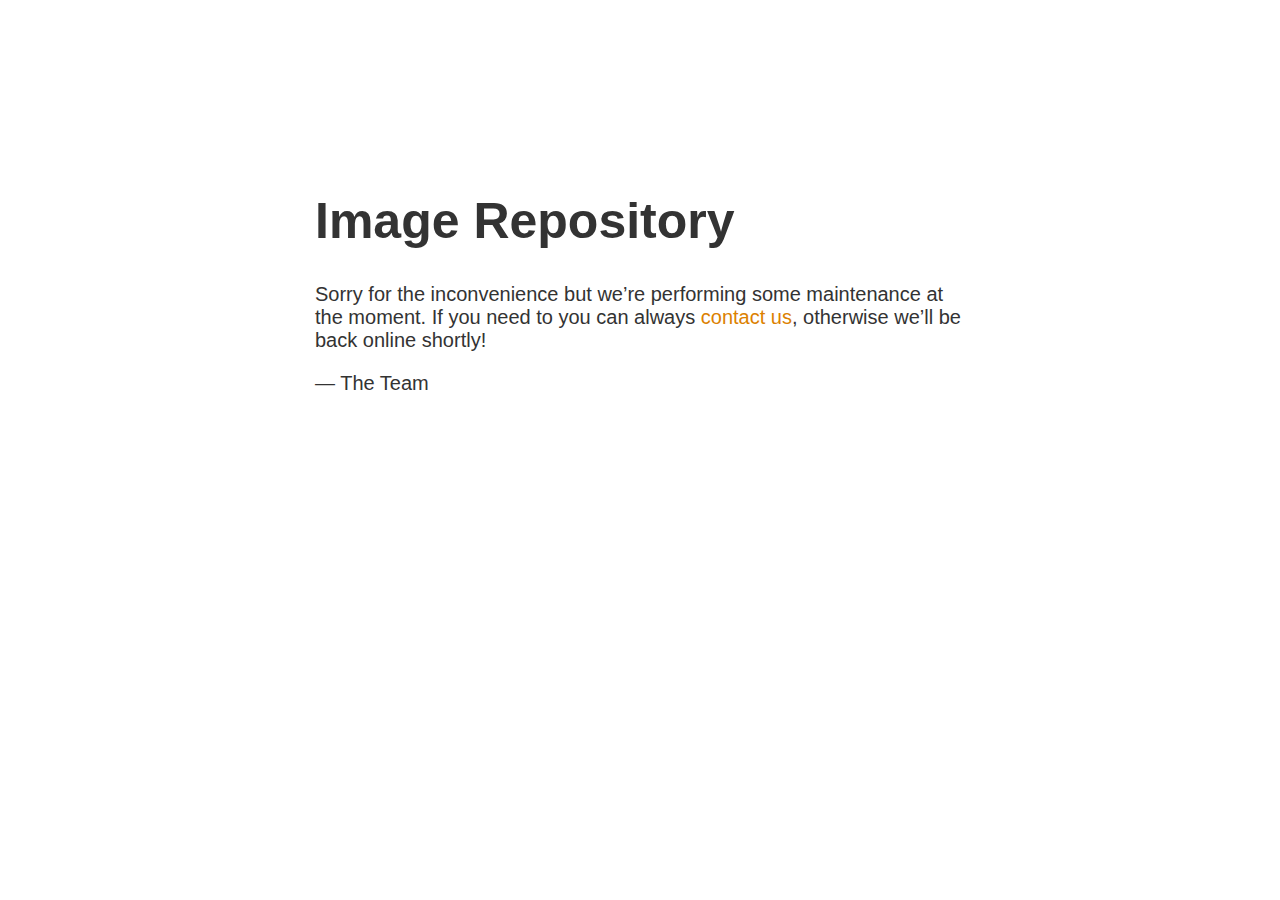
<file: veenaworld_site/img.veenaworld.com/index.html>
<!doctype html>

<!-- Mirrored from img.veenaworld.com/ by HTTrack Website Copier/3.x [XR&CO'2014], Thu, 07 Nov 2024 14:14:03 GMT -->
<head>
<title>Image Repository | veenaworld.com</title>
<link rel="shortcut icon" href="https://img.veenaworld.com/favicon.ico">
<link rel="icon" type="image/x-icon" href="https://img.veenaworld.com/favicon.ico">
<style>
    body { text-align: center; padding: 150px; }
    h1 { font-size: 50px; }
    body { font: 20px Helvetica, sans-serif; color: #333; }
    article { display: block; text-align: left; width: 650px; margin: 0 auto; }
    a { color: #dc8100; text-decoration: none; }
    a:hover { color: #333; text-decoration: none; }
</style>

<script>(window.BOOMR_mq=window.BOOMR_mq||[]).push(["addVar",{"rua.upush":"false","rua.cpush":"false","rua.upre":"false","rua.cpre":"false","rua.uprl":"false","rua.cprl":"false","rua.cprf":"false","rua.trans":"","rua.cook":"false","rua.ims":"false","rua.ufprl":"false","rua.cfprl":"false","rua.isuxp":"false","rua.texp":"norulematch","rua.ceh":"false","rua.ueh":"false","rua.ieh.st":"0"}]);</script>
                              <script>!function(e){var n="https://s.go-mpulse.net/boomerang/";if("True"=="True")e.BOOMR_config=e.BOOMR_config||{},e.BOOMR_config.PageParams=e.BOOMR_config.PageParams||{},e.BOOMR_config.PageParams.pci=!0,n="https://s2.go-mpulse.net/boomerang/";if(window.BOOMR_API_key="3M639-VGPQ8-9QWP9-QJGWN-5RQSN",function(){function e(){if(!r){var e=document.createElement("script");e.id="boomr-scr-as",e.src=window.BOOMR.url,e.async=!0,o.appendChild(e),r=!0}}function t(e){r=!0;var n,t,a,i,d=document,O=window;if(window.BOOMR.snippetMethod=e?"if":"i",t=function(e,n){var t=d.createElement("script");t.id=n||"boomr-if-as",t.src=window.BOOMR.url,BOOMR_lstart=(new Date).getTime(),e=e||d.body,e.appendChild(t)},!window.addEventListener&&window.attachEvent&&navigator.userAgent.match(/MSIE [67]\./))return window.BOOMR.snippetMethod="s",void t(o,"boomr-async");a=document.createElement("IFRAME"),a.src="about:blank",a.title="",a.role="presentation",a.loading="eager",i=(a.frameElement||a).style,i.width=0,i.height=0,i.border=0,i.display="none",o.appendChild(a);try{O=a.contentWindow,d=O.document.open()}catch(_){n=document.domain,a.src="javascript:var d=document.open();d.domain='"+n+"';void 0;",O=a.contentWindow,d=O.document.open()}if(n)d._boomrl=function(){this.domain=n,t()},d.write("<bo"+"dy onload='document._boomrl();'>");else if(O._boomrl=function(){t()},O.addEventListener)O.addEventListener("load",O._boomrl,!1);else if(O.attachEvent)O.attachEvent("onload",O._boomrl);d.close()}function a(e){window.BOOMR_onload=e&&e.timeStamp||(new Date).getTime()}if(!window.BOOMR||!window.BOOMR.version&&!window.BOOMR.snippetExecuted){window.BOOMR=window.BOOMR||{},window.BOOMR.snippetStart=(new Date).getTime(),window.BOOMR.snippetExecuted=!0,window.BOOMR.snippetVersion=14,window.BOOMR.url=n+"3M639-VGPQ8-9QWP9-QJGWN-5RQSN";var i=document.currentScript||document.getElementsByTagName("script")[0],o=i.parentNode,r=!1,d=document.createElement("link");if(d.relList&&"function"==typeof d.relList.supports&&d.relList.supports("preload")&&"as"in d)window.BOOMR.snippetMethod="p",d.href=window.BOOMR.url,d.rel="preload",d.as="script",d.addEventListener("load",e),d.addEventListener("error",function(){t(!0)}),setTimeout(function(){if(!r)t(!0)},3e3),BOOMR_lstart=(new Date).getTime(),o.appendChild(d);else t(!1);if(window.addEventListener)window.addEventListener("load",a,!1);else if(window.attachEvent)window.attachEvent("onload",a)}}(),"".length>0)if(e&&"performance"in e&&e.performance&&"function"==typeof e.performance.setResourceTimingBufferSize)e.performance.setResourceTimingBufferSize();!function(){if(BOOMR=e.BOOMR||{},BOOMR.plugins=BOOMR.plugins||{},!BOOMR.plugins.AK){var n=""=="true"?1:0,t="cookiepresent",a="wzbnu6yxzpelqzzmy7xa-f-969c0135a-clientnsv4-s.akamaihd.net",i="false"=="true"?2:1,o={"ak.v":"39","ak.cp":"718081","ak.ai":parseInt("465475",10),"ak.ol":"0","ak.cr":103,"ak.ipv":4,"ak.proto":"http/1.1","ak.rid":"e6499ed","ak.r":40773,"ak.a2":n,"ak.m":"a","ak.n":"essl","ak.bpcip":"182.66.218.0","ak.cport":60585,"ak.gh":"104.90.5.47","ak.quicv":"","ak.tlsv":"tls1.2","ak.0rtt":"","ak.0rtt.ed":"","ak.csrc":"-","ak.acc":"reno","ak.t":"1730988014","ak.ak":"hOBiQwZUYzCg5VSAfCLimQ==muUBQqb4XpCVqMpyjkrPLtLyVmpNDiVk35W+HX2tchKFwFFImI+ohSSM1vt8lO98SgitJrvBlVB6mhtAx/Ln8AqeZi0mpiBI6ROCoT1v1SpvQWwjR09Brv1pq3dogjNByFSM54tS8BOu3d1kO7YttnM67HKOt93msc4Mvlg9fYqeFbiN3Dk/tMnQRavc33DhxuMZPLyd0tNSDEQlHtCnOvID5mTIYJLcqUei8HGxn9W54sNxFm3Q5dT2ixsuPXQt25R78TX+UPT3xtTdYa79QKZr2naN5Dl3/5IT5dihEbFi9JC9HAvBps9XdQ8gVUMZ+d+3LCpy+DpCWL9i9ICm7y83rbov99JTF47Ly0Tw5vDcHij1vNpSgqRIcNi4lpaVvBkUJeXW6+KN2cusyzWv5q68DHaawDP2N3VLyhUtnZ8=","ak.pv":"22","ak.dpoabenc":"","ak.tf":i};if(""!==t)o["ak.ruds"]=t;var r={i:!1,av:function(n){var t="http.initiator";if(n&&(!n[t]||"spa_hard"===n[t]))o["ak.feo"]=void 0!==e.aFeoApplied?1:0,BOOMR.addVar(o)},rv:function(){var e=["ak.bpcip","ak.cport","ak.cr","ak.csrc","ak.gh","ak.ipv","https://img.veenaworld.com/ak.m","ak.n","ak.ol","ak.proto","ak.quicv","ak.tlsv","ak.0rtt","ak.0rtt.ed","ak.r","ak.acc","https://img.veenaworld.com/ak.t","ak.tf"];BOOMR.removeVar(e)}};BOOMR.plugins.AK={akVars:o,akDNSPreFetchDomain:a,init:function(){if(!r.i){var e=BOOMR.subscribe;e("before_beacon",r.av,null,null),e("onbeacon",r.rv,null,null),r.i=!0}return this},is_complete:function(){return!0}}}}()}(window);</script></head>

<body>
<article>
    <h1>Image Repository</h1>
    <div>
        <p>Sorry for the inconvenience but we&rsquo;re performing some maintenance at the moment. If you need to you can always <a href="mailto:travel@veenaworld.com">contact us</a>, otherwise we&rsquo;ll be back online shortly!</p>
        <p>&mdash; The Team</p>
    </div>
</article>
</body>
</file>
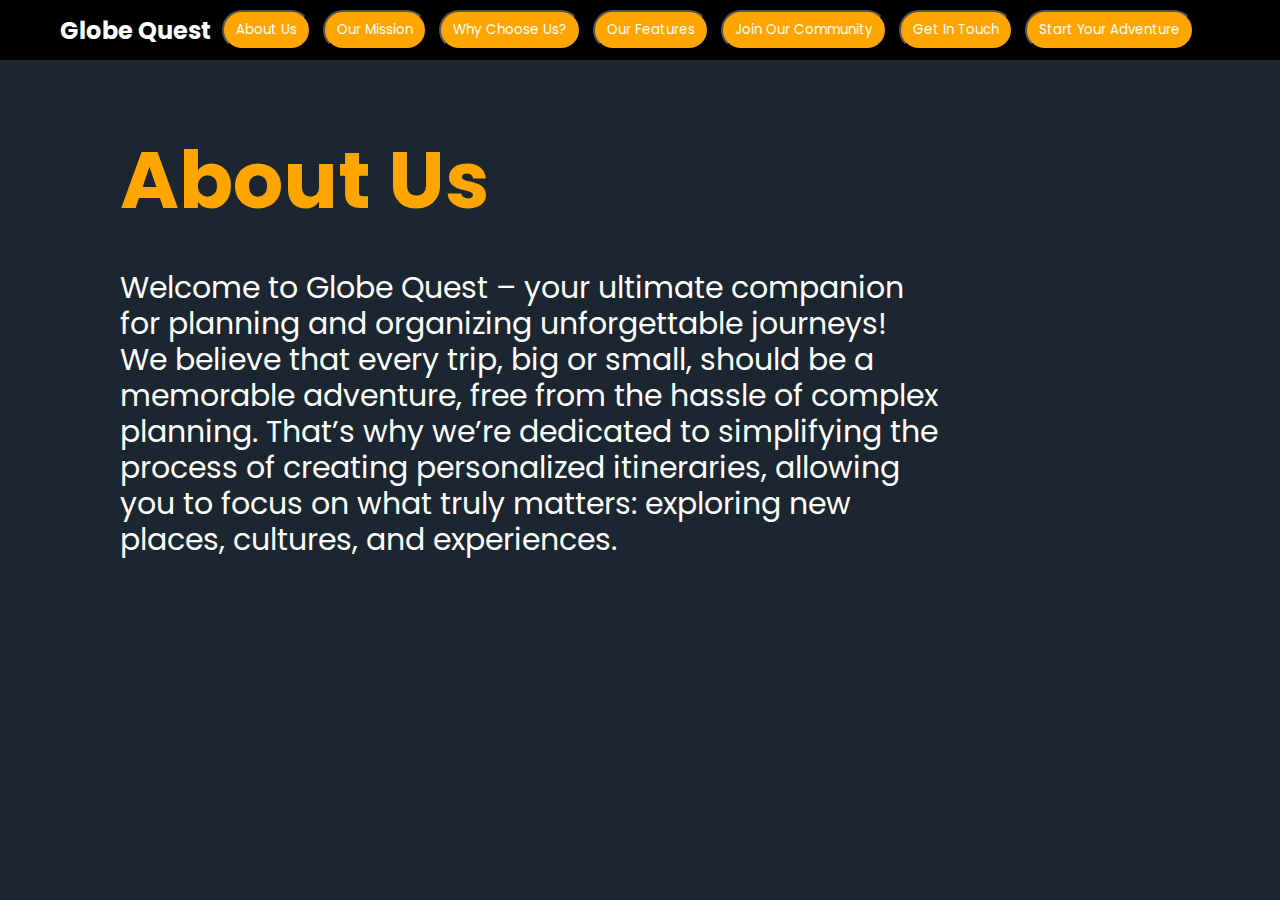
<file: frontend/About.html>
<!DOCTYPE html>
<html lang="en">
<head>
    <meta charset="UTF-8">
    <meta name="viewport" content="width=device-width, initial-scale=1.0">
    <title>About Globe Quest</title>
    <link rel="stylesheet" href="AboutDesign.css">
</head>
<body>


    <header class="navbar">
        <h1><a href="http://127.0.0.1:5500/frontend/LandingPageV2.html" target="_self">Globe Quest</a></h1>
        <div class="buttons">
            <ul>
                <li><button type="button" onclick="aboutFunction()">About Us</button></li>
                <li><button type="button" onclick="missionFunction()">Our Mission</button></li>
                <li><button type="button" onclick="chooseFunction()">Why Choose Us?</button></li>
                <li><button type="button" onclick="featuresFunction()">Our Features</button></li>
                <li><button type="button" onclick="joinFunction()">Join Our Community</button></li>
                <li><button type="button" onclick="touchFunction()">Get In Touch</button></li>
                <li><button type="button" onclick="startFunction()">Start Your Adventure</button></li>
            </ul>
        </div>
    </header>

    <div class="container">
        <div id="about" class="content">
            <h2>About Us</h2>
            <p>
                Welcome to Globe Quest – your ultimate companion for planning and organizing
                unforgettable journeys! We believe that every trip, big or small, should be a memorable adventure,
                free from the hassle of complex planning. That’s why we’re dedicated to simplifying the process of creating
                personalized itineraries, allowing you to focus on what truly matters: exploring new places, cultures,
                and experiences.
            </p>
        </div>
        <div id="mission" class="content">
            <h2>Our Mission</h2>
            <p>
                At Globe Quest, our mission is to empower travelers by offering a seamless platform that transforms
                the way you plan and manage your trips. Whether you’re a seasoned traveler or setting out for your first
                adventure, our goal is to make itinerary planning easy, accessible, and enjoyable. We strive to provide the
                tools, insights, and inspiration needed to craft itineraries tailored to your unique preferences and style.
            </p>
        </div>
        <div id="choose" class="content">
            <h2>Why Choose Us?</h2>
            <p>
                We know that travel is personal. That’s why our platform is designed to cater to your individual needs,
                offering features like customizable schedules, recommendations for local attractions, interactive maps,
                and day-by-day planning. Our easy-to-use interface ensures you can organize your trip from start to finish,
                with real-time updates and the ability to share your plans with family and friends.
            </p>
        </div>
        <div id="features" class="content">
            <h2>Our Features</h2>
            <ul>
                <li>Personalized Itineraries: Custom-fit your schedule to match your interests and travel style.</li>
                <li>Destination Insights: Discover local favorites, must-see landmarks, and hidden gems curated just for you.</li>
                <li>Collaboration Tools: Plan trips with friends and family by sharing ideas and itineraries seamlessly.</li>
            </ul>
        </div>
        <div id="join" class="content">
            <h2>Join Our Community</h2>
            <p>
                We’re more than just a planning tool – we’re a community of passionate travelers, sharing stories, advice,
                and experiences. Follow our blog, connect on social media, and share your own adventures with fellow travelers.
                Together, we can inspire others to explore the world in new and exciting ways.
            </p>
        </div>
        <div id="touch" class="content">
            <h2>Get In Touch</h2>
            <p>
                Whether you’re looking for itinerary tips, have a question about our platform, or simply want to share your
                latest travel experiences, we’re here to help. Reach out to us anytime, and let’s make your next trip unforgettable.
            </p>
        </div>
        <div id="start" class="content">
            <h2>Start Your Adventure</h2>
            <p>
                Join Globe Quest today, and let’s turn your travel dreams into reality. With us, planning your
                perfect itinerary is just a few clicks away!
            </p>
        </div>
    </div>

    <script src="AboutScript.js" defer></script>
</body>
</html>
</file>
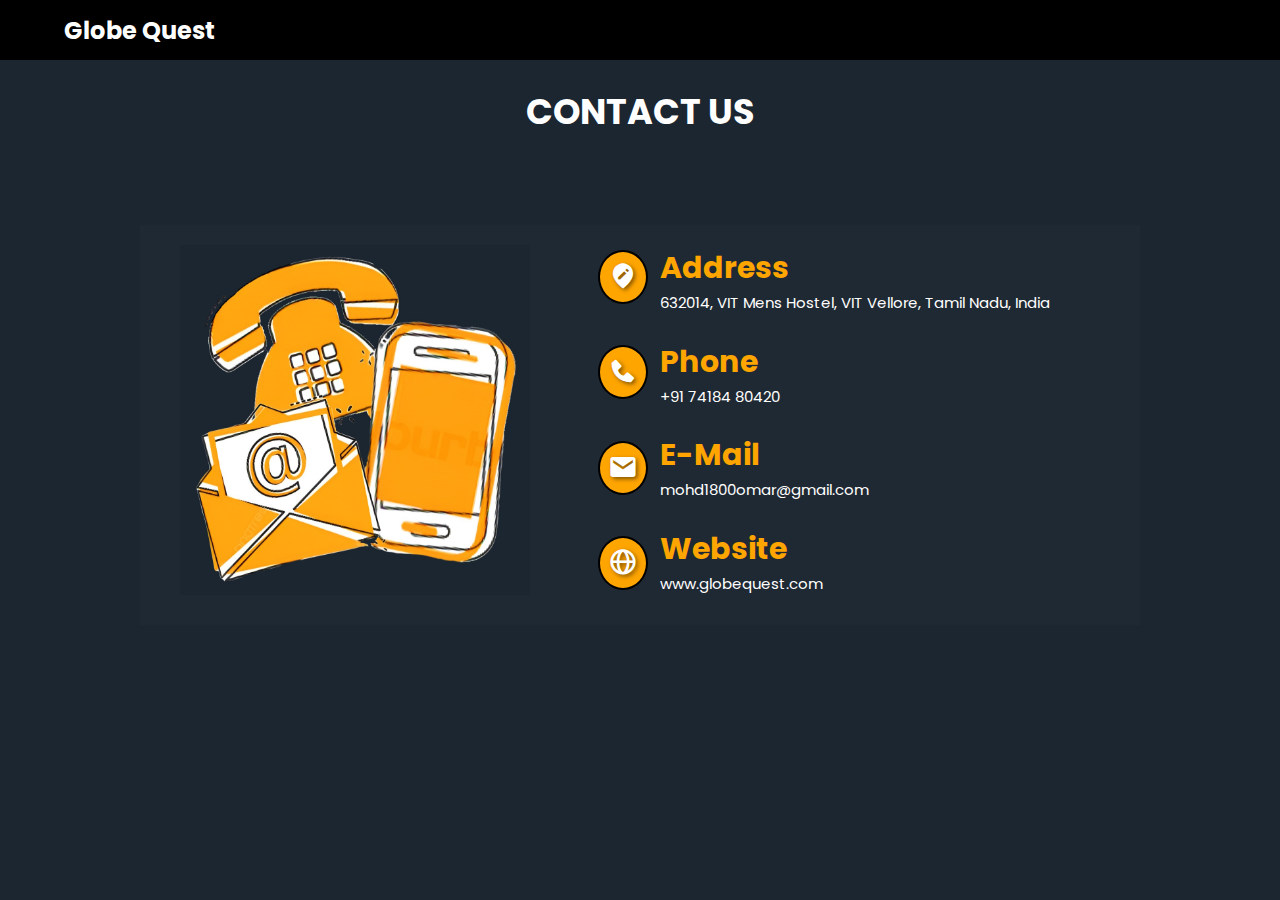
<file: frontend/Contact.html>
<!DOCTYPE html>
<html lang="en">
<head>
    <meta charset="UTF-8">
    <title>Contact Us</title>
    <meta name="viewport" content="width=device-width, initial-scale=1.0">
    <link rel="stylesheet" href="ContactDesign.css">
    <link href='https://unpkg.com/boxicons@2.1.4/css/boxicons.min.css' rel='stylesheet'>
</head>
<body>

    <header>
        <a href="http://127.0.0.1:5500/frontend/LandingPageV2.html" target="_self">Globe Quest</a>
    </header>
    <h1>Contact Us</h1>

    <div class="container">
        <div class="image">
            <img src="ContactImageV3.jpg">
        </div>
        <div class="holder">
            <p class="icon"><i class='bx bxs-edit-location' ></i></p>
            <p class="icon"><i class='bx bxs-phone'></i></p>
            <p class="icon"><i class='bx bxs-envelope' ></i></p>
            <p class="icon"><i class='bx bx-globe'></i></p>
        </div>
        <div class="details">
            <div class="item">
                <h2>Address</h2>
                <p class="info">632014, VIT Mens Hostel, VIT Vellore, Tamil Nadu, India</p>
            </div>
            <div class="item">
                <h2>Phone</h2>
                <p class="info">+91 74184 80420</p>
            </div>
            <div class="item">
                <h2>E-Mail</h2>
                <p class="info">mohd1800omar@gmail.com</p>
            </div>
            <div class="item">
                <h2>Website</h2>
                <p class="info">www.globequest.com</p>
            </div>
        </div>
    </div>

</body>
</html>
</file>
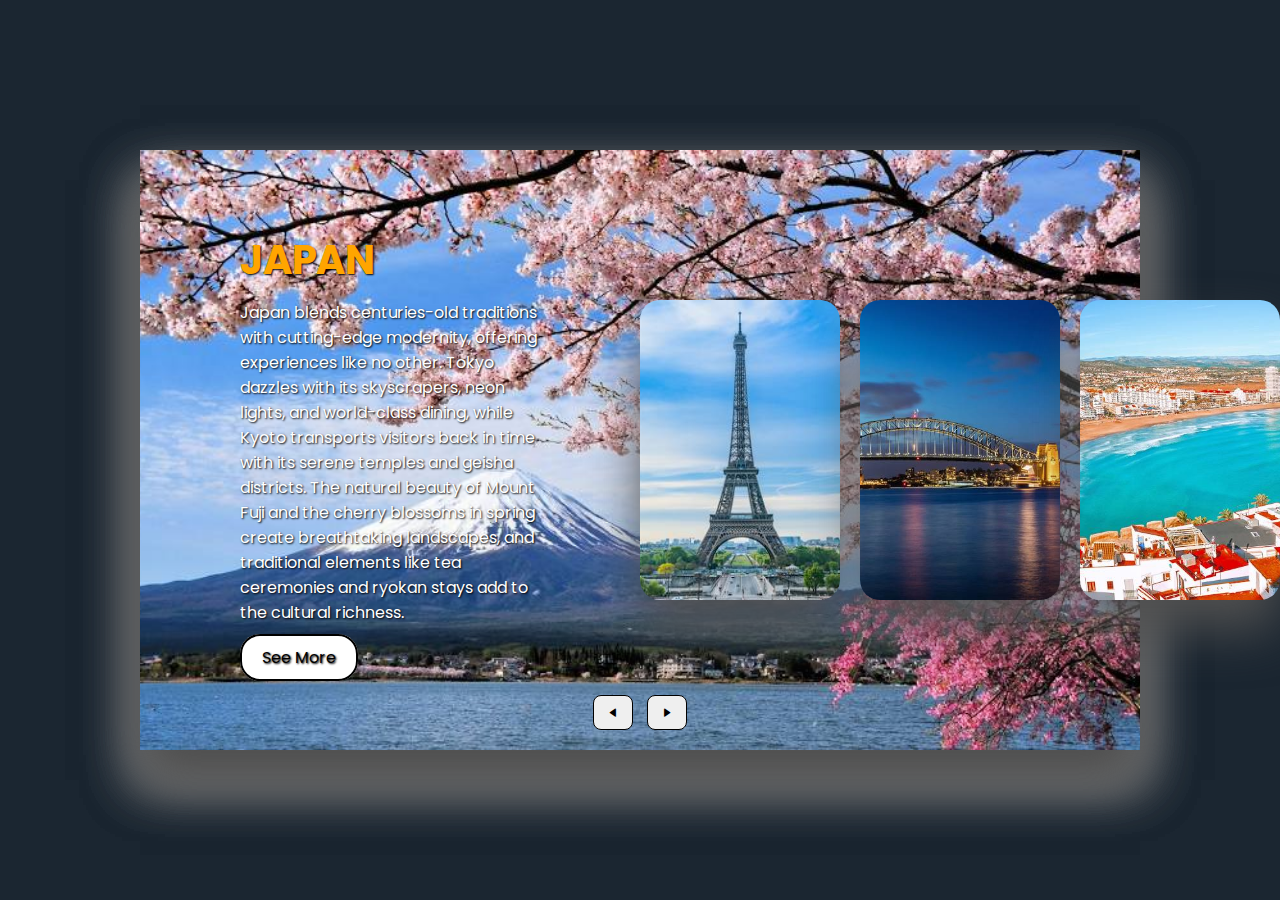
<file: frontend/Countries.html>
<!DOCTYPE html>
<html lang="en-US">
<head>
    <meta charset="UTF-8">
    <meta http-equiv="X-UA-Compatible" content="IE-edge">
    <meta name="viewport" content="width=device-width, initial-scale=1.0">
    <title>Packages</title>
    <link rel="stylesheet" href="PackagesDesign.css">
    <link href='https://unpkg.com/boxicons@2.1.4/css/boxicons.min.css' rel='stylesheet'>
</head>
<body>

<div class="container">
    <div class="slide">

        <div class="item italy">
            <div class="content">
                <div class="name">Italy</div>
                <div class="des">
                    Italy is a dream destination for history and art lovers. From the ancient ruins of Rome and the romantic canals of Venice to the Renaissance treasures of Florence and the scenic Amalfi Coast, the country is full of iconic landmarks. Tuscany's rolling hills and vineyards provide a perfect backdrop for wine-tasting tours, while the vibrant street life and cuisine—from pasta and pizza to rich gelato—make every city a delight to explore.
                </div>
                <p class="see"><a href="http://127.0.0.1:5500/frontend/PackagesList.html" target="_self">See More</a></p>
            </div>
        </div>

        <div class="item japan">
            <div class="content">
                <div class="name">Japan</div>
                <div class="des">
                    Japan blends centuries-old traditions with cutting-edge modernity, offering experiences like no other. Tokyo dazzles with its skyscrapers, neon lights, and world-class dining, while Kyoto transports visitors back in time with its serene temples and geisha districts. The natural beauty of Mount Fuji and the cherry blossoms in spring create breathtaking landscapes, and traditional elements like tea ceremonies and ryokan stays add to the cultural richness.
                </div>
                <p class="see"><a href="http://127.0.0.1:5500/frontend/PackagesList.html" target="_self">See More</a></p>
            </div>
        </div>

        <div class="item france">
            <div class="content">
                <div class="name">France</div>
                <div class="des">
                    France is synonymous with elegance and charm, from the art and architecture of Paris to the lavender fields of Provence. Paris, the City of Light, boasts world-famous landmarks like the Eiffel Tower, Louvre Museum, and Notre-Dame Cathedral. Beyond the capital, the French Riviera offers sun-drenched beaches, while the Loire Valley and its stunning châteaux showcase the country's rich heritage. France's culinary scene, with its wine regions and Michelin-starred restaurants, is also a major draw.
                </div>
                <p class="see"><a href="http://127.0.0.1:5500/frontend/PackagesList.html" target="_self">See More</a></p>
            </div>
        </div>

        <div class="item australia">
            <div class="content">
                <div class="name">Australia</div>
                <div class="des">
                    Australia is a land of adventure, where vibrant cities like Sydney and Melbourne contrast with the rugged beauty of the Outback. The Great Barrier Reef, a UNESCO World Heritage Site, attracts divers from around the globe, while Uluru (Ayers Rock) offers a deep connection to the continent’s Aboriginal culture. From the rainforests of Queensland to the surf beaches of the Gold Coast, Australia is perfect for travelers seeking both nature and urban experiences.
                </div>
                <p class="see"><a href="http://127.0.0.1:5500/frontend/PackagesList.html" target="_self">See More</a></p>
            </div>
        </div>

        <div class="item spain">
            <div class="content">
                <div class="name">Spain</div>
                <div class="des">
                    Spain captivates with its rich history, lively festivals, and varied landscapes. Barcelona’s stunning architecture, including Gaudí’s masterpieces like the Sagrada Familia, draws millions, while Madrid offers world-class museums and vibrant nightlife. In the south, Andalusian cities like Seville and Granada showcase Moorish influences, and the beaches of the Costa del Sol are ideal for sun-seekers. Spain’s tapas culture and flamenco dancing provide a taste of the country’s unique spirit.
                </div>
                <p class="see"><a href="http://127.0.0.1:5500/frontend/PackagesList.html" target="_self">See More</a></p>
            </div>
        </div>

        <div class="item thailand">
            <div class="content">
                <div class="name">Thailand</div>
                <div class="des">
                    Known as the Land of Smiles, Thailand is a favorite destination for its friendly locals and exotic landscapes. Bangkok’s bustling markets and ornate temples provide a vibrant introduction to the country, while the islands of Phuket, Koh Samui, and Krabi offer stunning beaches and crystal-clear waters. The northern city of Chiang Mai, surrounded by mountains and filled with temples, is a hub for culture and adventure, with activities like elephant sanctuaries and trekking.
                </div>
                <p class="see"><a href="http://127.0.0.1:5500/frontend/PackagesList.html" target="_self">See More</a></p>
            </div>
        </div>

        <div class="item greece">
            <div class="content">
                <div class="name">Greece</div>
                <div class="des">
                    Greece is a country of myth and history, where ancient ruins coexist with postcard-perfect islands. Athens is home to the Acropolis and Parthenon, key reminders of Greece’s classical heritage. The islands of Santorini and Mykonos are famous for their white-washed architecture, blue-domed churches, and sunset views over the Aegean Sea. On Crete, visitors can explore Minoan ruins and beautiful beaches, while Meteora’s monasteries offer a spiritual retreat high above the landscape.
                </div>
                <p class="see"><a href="http://127.0.0.1:5500/frontend/PackagesList.html" target="_self">See More</a></p>
            </div>
        </div>

        <div class="item newzealand">
            <div class="content">
                <div class="name">New Zealand</div>
                <div class="des">
                    For nature lovers and adventure seekers, New Zealand is a paradise. Its dramatic landscapes range from the fjords of Milford Sound to the geothermal wonders of Rotorua. Queenstown, the adventure capital, offers activities like bungee jumping and skydiving, while the rolling green hills of the North Island have become iconic thanks to the filming of the Lord of the Rings series. Maori culture is deeply embedded in the country’s heritage, offering a rich cultural experience.
                </div>
                <p class="see"><a href="http://127.0.0.1:5500/frontend/PackagesList.html" target="_self">See More</a></p>
            </div>
        </div>

        <div class="item US">
            <div class="content">
                <div class="name">United States</div>
                <div class="des">
                    The United States offers a vast array of experiences, from the skyscrapers of New York City to the natural wonders of the Grand Canyon and Yellowstone National Park. Los Angeles is a hotspot for film and entertainment, while Miami’s beaches and Art Deco architecture bring a touch of glamour. With such a diverse landscape, the U.S. is perfect for road trips, whether exploring the Pacific Coast Highway in California or the historic towns along the East Coast.
                </div>
                <p class="see"><a href="http://127.0.0.1:5500/frontend/PackagesList.html" target="_self">See More</a></p>
            </div>
        </div>

        <div class="item brazil">
            <div class="content">
                <div class="name">Brazil</div>
                <div class="des">
                    Brazil is a land of vibrant energy and natural beauty, home to the world-famous Carnival in Rio de Janeiro and the awe-inspiring Amazon Rainforest. Rio’s iconic beaches, such as Copacabana and Ipanema, are set against the backdrop of the Sugarloaf Mountain and Christ the Redeemer. The Iguazu Falls, one of the largest waterfall systems in the world, and the Pantanal, a wildlife-rich wetland, showcase the country’s biodiversity.
                </div>
                <p class="see"><a href="http://127.0.0.1:5500/frontend/PackagesList.html" target="_self">See More</a></p>
            </div>
        </div>

    </div>

    <div class="button">
        <button class="prev"><i class='bx bxs-left-arrow'></i></button>
        <button class="next"><i class='bx bxs-right-arrow' ></i></button>
    </div>
</div>

<script src="Pack.js"></script>

</body>
</html>
</file>
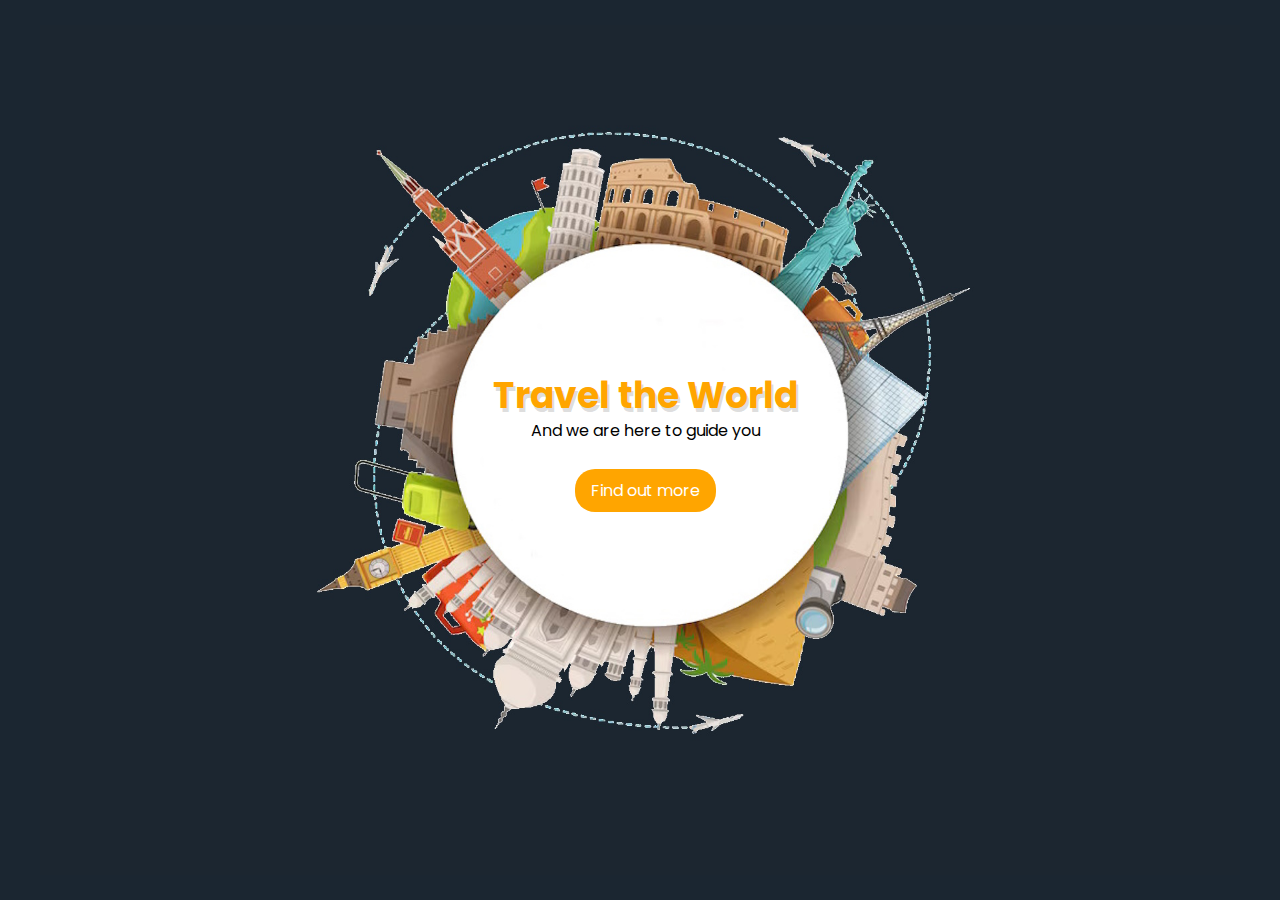
<file: frontend/IntroPage.html>
<!DOCTYPE html>
<html lang="en">
<head>
    <meta charset="UTF-8">
    <title>Globe Quest</title>
    <meta name="viewport" content="width=device-width, initial-scale=1.0">
    <link rel="stylesheet" href="IntroPageDesign.css">
    <link href='https://unpkg.com/boxicons@2.1.4/css/boxicons.min.css' rel='stylesheet'>
</head>
<body>

<div class="container">
    <h1 class="heading">Travel the World</h1>
    <p class="line">And we are here to guide you</p>
    <p class="link"><a href="http://127.0.0.1:5500/frontend/LandingPageV1.html" target="_self">Find out more</a></p>
</div>

</body>
</html>
</file>
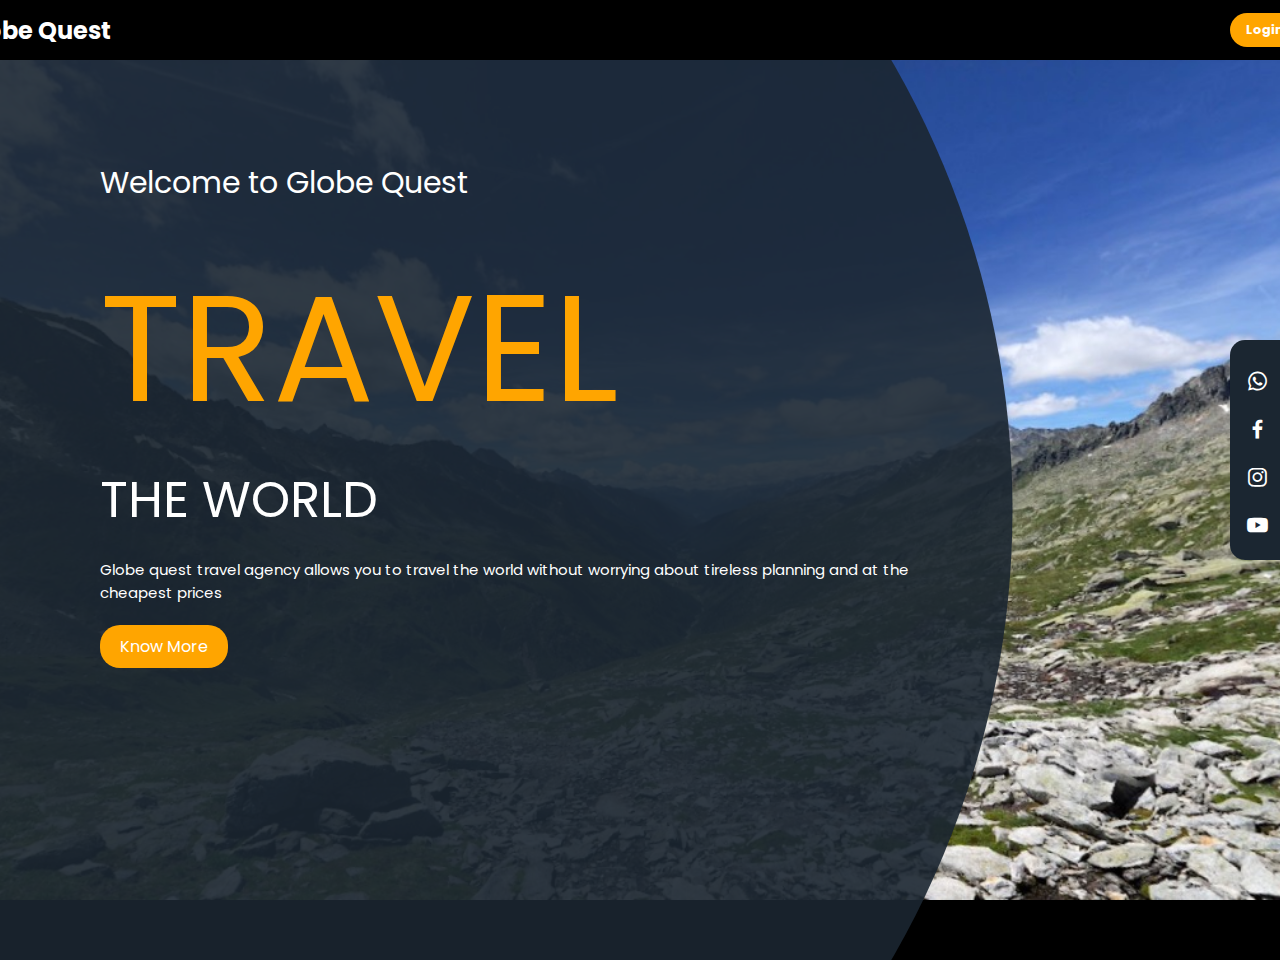
<file: frontend/LandingPageV1.html>
<!DOCTYPE html>
<html lang="en-US">
<head>
    <meta charset="UTF-8">
    <meta name="viewport" content="width=device-width, initial-scale=1.0">
    <meta http-equiv="X-UA-Compatible" content="IE-edge">
    <title>Home Page</title>
    <link rel="stylesheet" href="LandingPageDesign.css">
    <link href='https://unpkg.com/boxicons@2.1.4/css/boxicons.min.css' rel='stylesheet'>
</head>
<body>

<header>
    <div class="navbar">
        <div class="logo">
            <a href="#">Globe Quest</a>
        </div>
        <ul class="links">
            <li><a href="#"> </a></li>
            <li><a href="#"> </a></li>
            <li><a href="#"> </a></li>
            <li><a href="#"> </a></li>
        </ul>
        <a href="http://127.0.0.1:5500/frontend/Login.html" target="_self" class="action_btn">Login</a>
    </div>
</header>

<div class="container">
    <div class="social-media">
        <p><a href="https://wa.me/qr/54JMUWDWMAK6L1 " target="_blank"><i class='bx bxl-whatsapp'></i></a></p>
        <p><a href="https://www.facebook.com/profile.php?id=100007041811801&sk=photos" target="_blank"><i class='bx bxl-facebook' ></i></a></p>
        <p><a href="https://www.instagram.com/0mar.o_o/profilecard/?igsh=dmcydDRndmN1dzM3" target="_blank"><i class='bx bxl-instagram' ></i></a></p>
        <p><a href="https://www.youtube.com/@MohammedOmar-r1s" target="_blank"><i class='bx bxl-youtube'></i></a></p>
    </div>

    <div class="content">
        <p class="welcome">Welcome to Globe Quest</p>
        <p class="travel">Travel</p>
        <p class="world">The World</p>
        <p class="des">Globe quest travel agency allows you to travel the world without worrying about tireless planning and at the cheapest prices</p>
        <p class="know"><a href="#">Know More</a></p>
    </div>
</div>

</body>
</html>
</file>
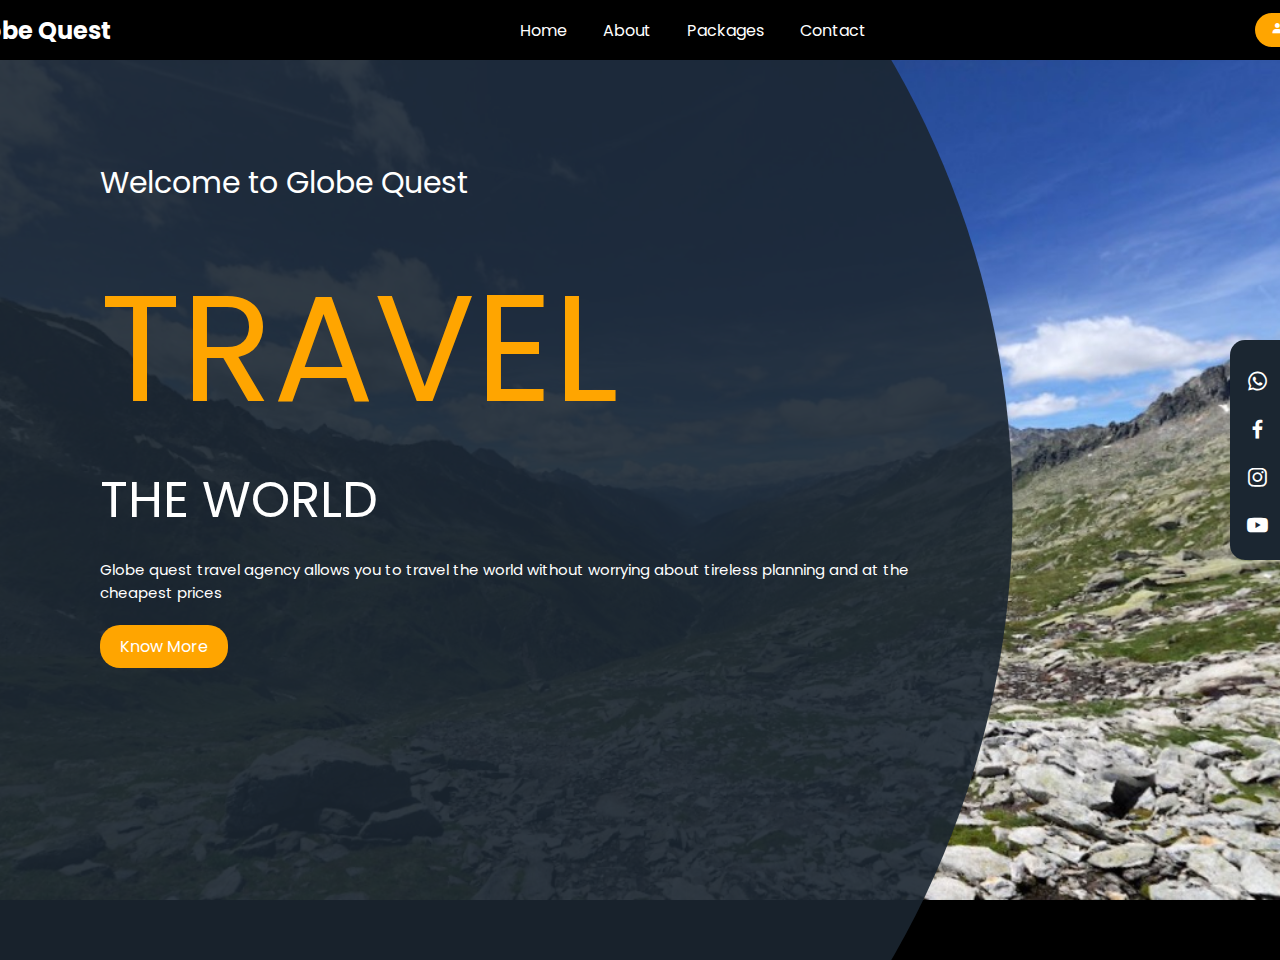
<file: frontend/LandingPageV2.html>
<!DOCTYPE html>
<html lang="en-US">
<head>
  <meta charset="UTF-8">
  <meta name="viewport" content="width=device-width, initial-scale=1.0">
  <meta http-equiv="X-UA-Compatible" content="IE-edge">
  <title>Home Page</title>
  <link rel="stylesheet" href="LandingPageDesign.css">
  <link href='https://unpkg.com/boxicons@2.1.4/css/boxicons.min.css' rel='stylesheet'>
</head>
<body>

<header>
  <div class="navbar">
    <div class="logo">
      <a href="http://127.0.0.1:5500/frontend/LandingPageV2.html" target="_self">Globe Quest</a>
    </div>
    <ul class="links">
      <li><a href="http://127.0.0.1:5500/frontend/LandingPageV2.html" target="_self">Home</a></li>
      <li><a href="http://127.0.0.1:5500/frontend/About.html" target="_self">About</a></li>
      <li><a href="http://127.0.0.1:5500/frontend/PackagesList.html">Packages</a></li>
      <li><a href="http://127.0.0.1:5500/frontend/Contact.html" target="_self">Contact</a></li>
    </ul>
    <a href="#" class="action_btn"><i class='bx bxs-user'></i></a>
  </div>
</header>

<div class="container">
  <div class="social-media">
    <p><a href="https://wa.me/qr/54JMUWDWMAK6L1 " target="_blank"><i class='bx bxl-whatsapp'></i></a></p>
    <p><a href="https://www.facebook.com/profile.php?id=100007041811801&sk=photos" target="_blank"><i class='bx bxl-facebook' ></i></a></p>
    <p><a href="https://www.instagram.com/0mar.o_o/profilecard/?igsh=dmcydDRndmN1dzM3" target="_blank"><i class='bx bxl-instagram' ></i></a></p>
    <p><a href="https://www.youtube.com/@MohammedOmar-r1s" target="_blank"><i class='bx bxl-youtube'></i></a></p>
  </div>

  <div class="content">
    <p class="welcome">Welcome to Globe Quest</p>
    <p class="travel">Travel</p>
    <p class="world">The World</p>
    <p class="des">Globe quest travel agency allows you to travel the world without worrying about tireless planning and at the cheapest prices</p>
    <p class="know"><a href="http://127.0.0.1:5500/frontend/Countries.html" target="_self">Know More</a></p>
  </div>
</div>

</body>
</html>
</file>
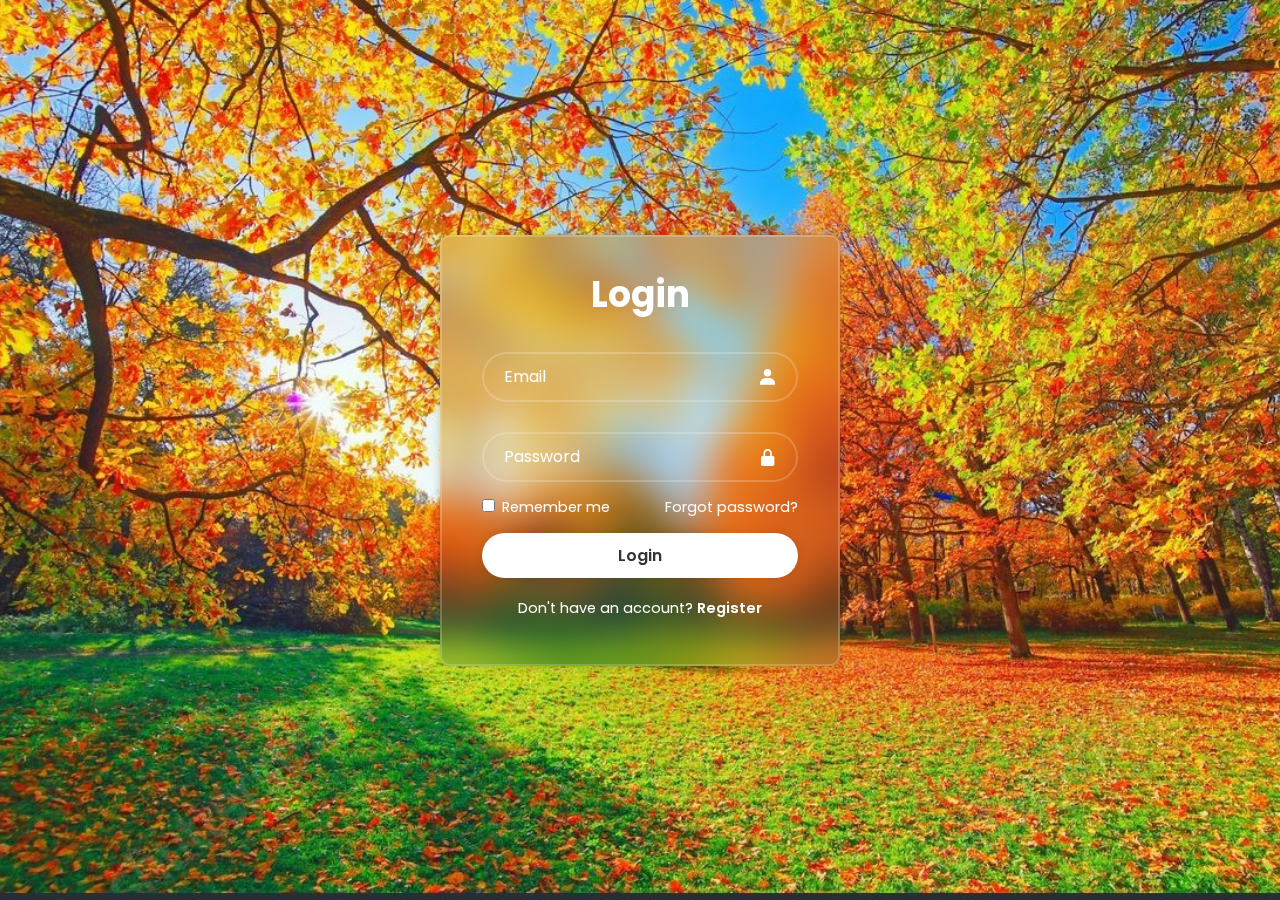
<file: frontend/Login.html>
<!DOCTYPE html>
<html lang="en-US">
<head>
    <meta charset="UTF-8">
    <meta http-equiv="X-UA-Compatible" content="IE-edge">
    <meta name="viewport" content="width=device-width, initial-scale=1.0">
    <title>Login</title>
    <link rel="stylesheet" href="LoginDesign.css">
    <link href='https://unpkg.com/boxicons@2.1.4/css/boxicons.min.css' rel='stylesheet'>
</head>
<body>

<div class="login">
    <form action="">
        <h1>Login</h1>
        <div class="input-box">
            <input type="email" name="Email" placeholder="Email" required>
            <i class='bx bxs-user'></i>
        </div>
        <div class="input-box">
            <input type="password" name="Password" placeholder="Password" required>
            <i class='bx bxs-lock-alt'></i>
        </div>

        <div class="remember-forgot">
            <label><input type="checkbox"> Remember me</label>
            <a href="#">Forgot password?</a>
        </div>

        <button type="submit" class="btn">Login</button>

        <div class="register-link">
            <p>Don't have an account? <a href="http://127.0.0.1:5500/frontend/SignUp.html" target="_self">Register</a></p>
        </div>

    </form>
</div>
<script>
    document.querySelector("form").addEventListener("submit", function (event) {
        event.preventDefault(); // Prevent form from submitting normally

        // Get the values from the input fields
        const username = document.querySelector('input[name="Email"]').value;
        const password = document.querySelector('input[name="Password"]').value;

        // Call the login function with the entered credentials
        loginUser(username, password);
    });

    async function loginUser(username, password) {
        try {
            const response = await fetch("http://127.0.0.1:8000/login", { // URL matches FastAPI endpoint
                method: "POST",
                headers: {
                    "Content-Type": "application/x-www-form-urlencoded"  // As the backend expects form data
                },
                body: new URLSearchParams({
                    username: username,
                    password: password
                })
            });

            const data = await response.json();

            if (response.ok) 
            {
                console.log("Login successful:", data);
                localStorage.setItem("token", data.access_token); // Store token
                alert('Login successful');
                window.location.href = "http://127.0.0.1:5500/frontend/LandingPageV2.html"; // Redirect to home page
            }
            else 
            {
                console.error("Login failed:", data);
                alert('Login failed');
            }
        } catch (error) {
            console.error("Error logging in:", error);
            alert('An error occurred');
        }
    }
</script>


</body>
</html>
</file>
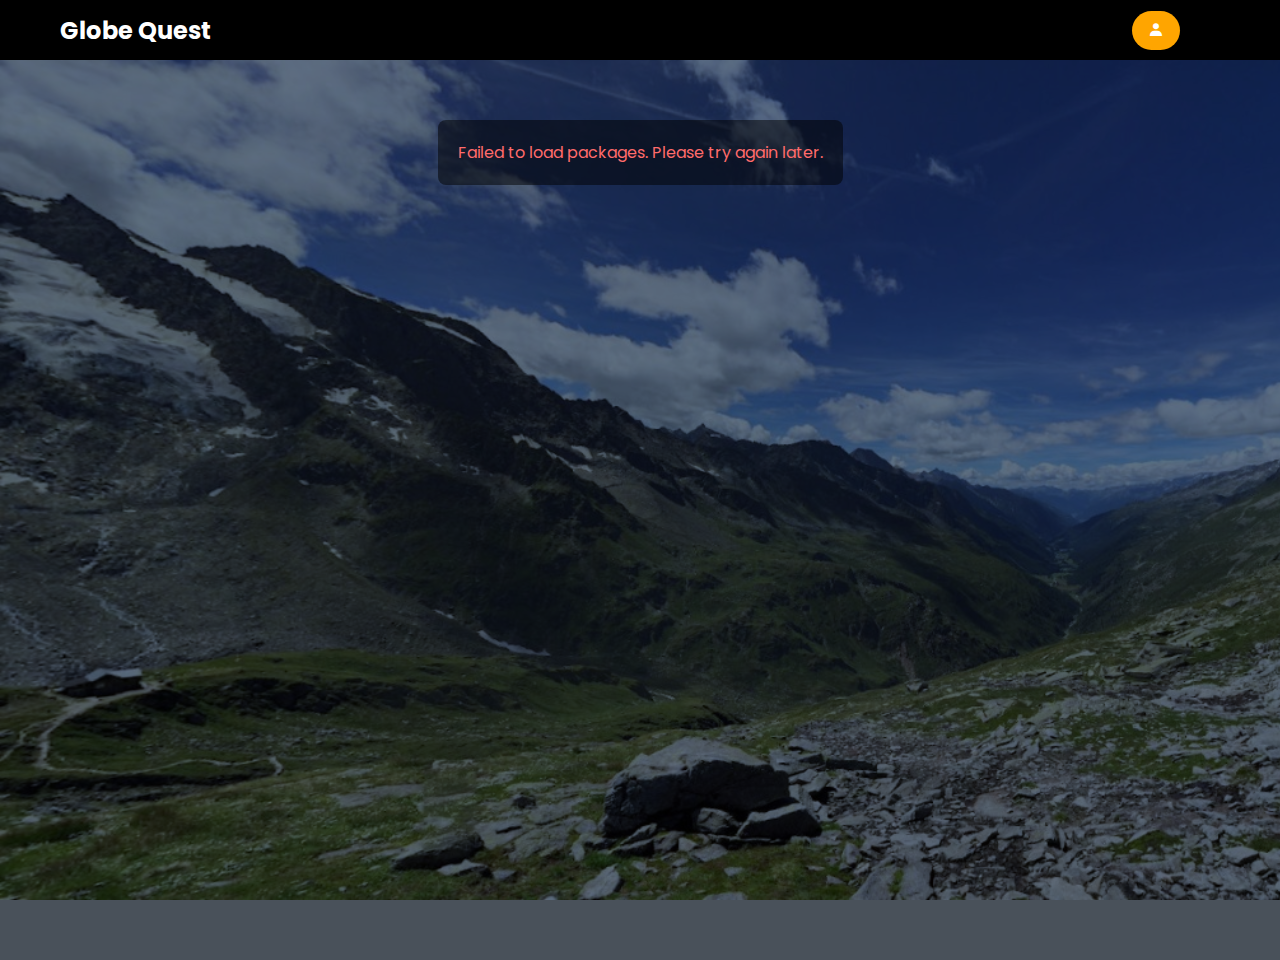
<file: frontend/PackagesList.html>
<!DOCTYPE html>
<head lang="en-US">
    <title>Packages</title>
    <meta charset="UTF-8">
    <meta name="viewport" content="width=device-width, initial-scale=1.0">
    <link href='https://unpkg.com/boxicons@2.1.4/css/boxicons.min.css' rel='stylesheet'>
    <link rel="stylesheet" href="PackagesListDesign.css">
</head>

<body>
    <header>
        <h1><a href="http://127.0.0.1:5500/frontend/LandingPageV2.html" target="_self">Globe Quest</a></h1>
        <p><i class='bx bxs-user'></i></p>
    </header>

    <div class="container" id="packagesContainer">
        <!-- Loading message will be replaced by packages -->
        <div class="loading">Loading packages...</div>
    </div>

    <script>
        async function loadPackages() {
            const container = document.getElementById('packagesContainer');
            
            try {
                const response = await fetch('http://localhost:8000/packages');  // Updated URL
                const packages = await response.json();
                
                // Clear the loading message
                container.innerHTML = '';
                
                if (packages.length === 0) {
                    container.innerHTML = '<div class="error">No packages available at the moment.</div>';
                    return;
                }

                packages.forEach(package => {
                    const packageHTML = `
                        <div class="package">
                            <div class="picture">
                                <img src="${package.imgname || 'landogback.jpg'}" alt="${package.title}">
                            </div>
                            <div class="packageinfo">
                                <h3 class="packname">${package.title}</h3>
                                <div class="info">
                                    <div class="days">
                                        <h4 class="title">Days</h4>
                                        <p class="description">${package.nodays}</p>
                                    </div>
                                    <div class="days">
                                        <h4 class="title">Country</h4>
                                        <p class="description">${package.country}</p>
                                    </div>
                                </div>
                                <div class="about">
                                    <hr>
                                    <p>${package.description}</p>
                                </div>
                            </div>
                            <div class="packageprice">
                                <div class="price">
                                    <h4 class="starts">Starts from</h4>
                                    <p class="cost">$${package.price.toLocaleString()}</p>
                                </div>
                                <div class="buttons">
                                    <p class="view"><a href="#">View tour details</a></p>
                                    <div class="extra">
                                        <p><a href="#"><i class='bx bx-git-compare'></i> Compare</a></p>
                                        <p><a href="#"><i class='bx bxs-heart'></i> Wishlist</a></p>
                                    </div>
                                </div>
                            </div>
                        </div>
                    `;
                    container.innerHTML += packageHTML;
                });
            } catch (error) {
                console.error('Error loading packages:', error);
                container.innerHTML = '<div class="error">Failed to load packages. Please try again later.</div>';
            }
        }

        // Load packages when the page loads
        document.addEventListener('DOMContentLoaded', loadPackages);
    </script>
</body>
</html>
</file>
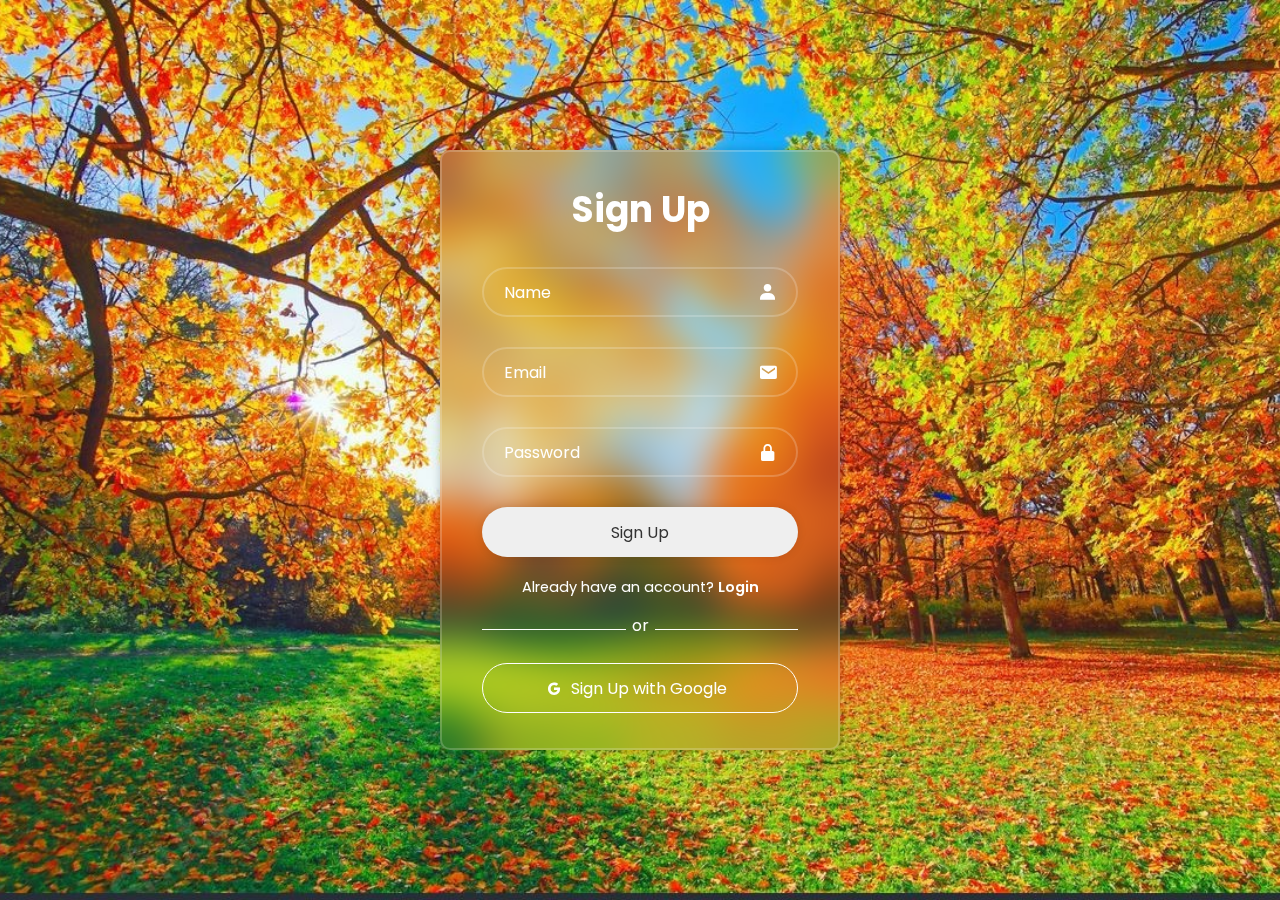
<file: frontend/SignUp.html>
<!DOCTYPE html>
<html lang="en-US">
<head>
    <meta charset="UTF-8">
    <meta name="viewport" content="width=device-width, initial-scale=1.0">
    <title>Sign Up</title>
    <link rel="stylesheet" href="SignUpDesign.css">
    <link href='https://unpkg.com/boxicons@2.1.4/css/boxicons.min.css' rel='stylesheet'>
</head>
<body>

<div class="signup">
    <form id="signupForm" action="javascript:void(0);">
        <h1>Sign Up</h1>
        <div class="input-box">
            <input type="text" id="name" name="Name" placeholder="Name" required>
            <i class='bx bxs-user'></i>
        </div>
        <div class="input-box">
            <input type="email" id="email" name="Email" placeholder="Email" required>
            <i class='bx bxs-envelope'></i>
        </div>
        <div class="input-box">
            <input type="password" id="password" name="Password" placeholder="Password" required>
            <i class='bx bxs-lock-alt'></i>
        </div>

        <button type="submit" class="btn" onclick="submitForm()">Sign Up</button>

        <div class="login-link">
            <p>Already have an account? <a href="http://127.0.0.1:5500/frontend/Login.html" target="_self">Login</a></p>
        </div>

        <div class="or">
            <p class="dash"></p>
            <p>or</p>
            <p class="dash"></p>
        </div>
        <div class="google-link">
            <p><a href="#" target="_self"><i class='bx bxl-google'></i>Sign Up with Google</a></p>
        </div>

    </form>
</div>

<script>
async function submitForm() {
    const name = document.getElementById('name').value;
    const email = document.getElementById('email').value;
    const password = document.getElementById('password').value;

    try {
        const response = await fetch('http://127.0.0.1:8000/users/', {
            method: 'POST',
            headers: { 'Content-Type': 'application/json' },
            body: JSON.stringify({ name, email, password })
        });

        if (response.ok) {
            alert("Signup successful!");
            console.log(await response.json());  // Log response data to confirm success
        } else {
            const errorData = await response.json();
            alert("Signup failed: " + (errorData.detail || "Please try again."));
            console.error(errorData);  // Log error details
        }
    } catch (error) {
        alert("An error occurred. Check console for details.");
        console.error("Fetch error:", error);  // Log fetch error
    }
}

</script>

</body>
</html>
</file>
<file: frontend/AboutDesign.css>
@import url("https://fonts.googleapis.com/css2?family=Poppins:wght@300;400;500;600;700;800;900&display=swap");

* {
    box-sizing: border-box;
    margin: 0;
    padding: 0;
    font-family: "Poppins", sans-serif;
}

body {
    background-color: rgb(27, 38, 49);
}

.navbar {
    background-color: black;
    width: 100%;
    height: 60px;
    display: flex;
    align-items: center;
    justify-content: space-between;
}

.navbar h1 a {
    position: relative;
    text-decoration: none;
    color: white;
    font-weight: bold;
    font-size: 24px;
    left: 50px;
    bottom: 2px;
    padding: 10px;
    border: none;
}

.navbar h1 a:hover {
    color: orange;
}

.buttons {
    position: relative;
    right: 80px;
}

.navbar ul {
    display: flex;
    flex-direction: row;
    justify-content: space-around;
    border: none;
}

.navbar ul li {
    padding: 6px;
    list-style: none;
}

.navbar ul li button {
    padding: 8px 12px;
    border-radius: 25px;
    background-color: orange;
    color: white;
}

.navbar ul li button:hover {
    background: transparent;
    scale: 1.05;
    box-shadow: none;
    border: solid 2px white;
}

.navbar ul li button:active {
    scale: 0.95;
    color: orange;
    border: none;
    background-color: white;
}


.content {
    border: none;
    width: 80vw;
    position: relative;
    top: 60px;
    left: 120px;
}

.content h2 {
    width: 100%;
    font-size: 80px;
    color: orange;
    padding-bottom: 30px;
}

.content p {
    width: 80%;
    font-size: 30px;
    color: white;
    line-height: 1.2;
}

.content ul {
    font-size: 30px;
    color: white;
    width: 80%;
}

.content ul li {
    padding-bottom: 15px;
    list-style: none;
}

#about {
    display: block;
}

#mission, #choose, #features, #join, #touch, #start {
    display: none;
}
</file>
<file: frontend/ContactDesign.css>
@import url("https://fonts.googleapis.com/css2?family=Poppins:wght@300;400;500;600;700;800;900&display=swap");

* {
    box-sizing: border-box;
    margin: 0;
    padding: 0;
    font-family: "Poppins", sans-serif;
}

body {
    display: flex;
    flex-direction: column;
    justify-content: center;
    align-items: center;
    background-color: rgb(27, 38, 49);
}

header {
    border: none;
    background-color: black;
    width: 100vw;
    height: 60px;
}

header a {
    text-decoration: none;
    color: white;
    font-weight: bold;
    font-size: 24px;
    position: relative;
    top: 22%;
    left: 5%;
}

header a:hover {
    color: orange;
}

h1 {
    border: none;
    position: relative;
    top: 25px;
    text-align: center;
    text-transform: uppercase;
    color: white;
    font-weight: bold;
    font-size: 35px;
}

.container {
    background-color: rgba(32, 42, 52, 0.9);
    border: none;
    position: absolute;
    top: 25%;
    width: 1000px;
    height: 400px;
    display: flex;
    flex-direction: row;
    justify-content: center;
    align-items: center;
}

.image img {
    border: none;
    position: absolute;
    top: 20px;
    left: 40px;
    width: 350px;
    height: 350px;
}

.details {
    border: none;
    position: absolute;
    top: 20px;
    left: 520px;
    height: 350px;
    width: 420px;
    display: flex;
    flex-direction: column;
    justify-content: space-between;
}

.details h2 {
    border: none;
    color: orange;
    font-size: 30px;
}

.details .info {
    border: none;
    font-size: 15px;
    color: white;
}

.holder {
    border: none;
    width: max-content;
    height: 340px;
    position: absolute;
    top: 20px;
    left: 458px;
    display: flex;
    flex-direction: column;
    justify-content: space-between;
    align-items: center;
}

.holder .icon {
    font-size: 30px;
    border: solid 2px black;
    padding: 4px 8px 0 8px;
    border-radius: 50%;
    color: white;
    background-color: orange;
    text-shadow: 2px 2px 4px rgba(0, 0, 0, 0.5);
    position: relative;
    top: 5px;
}

.holder .icon:hover {
    border: none;
    background: none;
    color: orange;
}
</file>
<file: frontend/PackagesDesign.css>
@import url("https://fonts.googleapis.com/css2?family=Poppins:wght@300;400;500;600;700;800;900&display=swap");

    * {
        margin: 0;
        padding: 0;
        box-sizing: border-box;
        font-family: "Poppins", sans-serif;
    }

    .italy {
        background-image: url("CountryPictures/ItalyPic.jpeg");
    }

    .japan {
        background-image: url("CountryPictures/JapanPic.jpeg");
    }

    .france {
        background-image: url("CountryPictures/FrancePic.jpeg");
    }

    .australia {
        background-image: url("CountryPictures/AustraliaPic.jpeg");
    }

    .spain {
        background-image: url("CountryPictures/SpainPic.jpeg");
    }

    .thailand {
        background-image: url("CountryPictures/ThailandPic.jpeg");
    }

    .greece {
        background-image: url("CountryPictures/GreecePic.jpeg");
    }

    .newzealand {
        background-image: url("CountryPictures/NewZealandPic.jpeg");
    }

    .US {
        background-image: url("CountryPictures/UnitedStatesPic.jpeg");
    }

    .brazil {
        background-image: url("CountryPictures/BrazilPic.jpg");
    }

    body {
        background-color: rgb(27, 38, 49);
    }

    .container {
        position: absolute;
        top: 50%;
        left: 50%;
        transform: translate(-50%, -50%);
        width: 1000px;
        height: 600px;
        background: #f5f5f5;
        box-shadow: 0 30px 50px #dbdbdb;
    }

    .container .slide .item {
        width: 200px;
        height: 300px;
        position: absolute;
        top: 50%;
        transform: translate(0, -50%);
        border-radius: 20px;
        box-shadow: 0 30px 50px #505050;
        background-position: 50% 50%;
        background-size: cover;
        display: inline-block;
        transition: 0.5s;
    }

    .slide .item:nth-child(1),
    .slide .item:nth-child(2) {
        top: 0;
        left: 0;
        transform: translate(0, 0);
        border-radius: 0;
        width: 100%;
        height: 100%;
    }

    .slide .item:nth-child(3) {
        left: 50%;
    }
    .slide .item:nth-child(4) {
        left: calc(50% + 220px);
    }
    .slide .item:nth-child(5) {
        left: calc(50% + 440px);
    }
    .slide .item:nth-child(n +  6) {
        left: calc(50% + 660px);
        opacity: 0;
    }

    .item .content {
        text-shadow: 1px 1px 2px rgba(0, 0, 0, 1);
        position: absolute;
        top: 50%;
        left: 100px;
        width: 300px;
        text-align: left;
        color: #ffffff;
        transform: translate(0, -50%);
        font-family: "Poppins", sans-serif;
        display: none;
    }

    .slide .item:nth-child(2) .content {
        display: block;
    }

    .content .name {
        font-size: 40px;
        text-transform: uppercase;
        font-weight: bold;
        color: orange;
    }

    .content .des {
        margin-top: 10px;
        margin-bottom: 20px;
    }

    .content .see a {
        width: max-content;
        padding: 10px 20px;
        border: 2px solid black;
        cursor: pointer;
        border-radius: 20px;
        background: #ffffff;
        color: black;
        text-decoration: none;
    }

    .content .see a:hover {
        color: white;
        background: #ababab;
    }

    .button {
        width: 100%;
        text-align: center;
        position: absolute;
        bottom: 20px;
    }

    .button button {
        padding: 10px;
        font-size: 10px;
        width: 40px;
        height: 35px;
        border-radius: 8px;
        cursor: pointer;
        margin: 0 5px;
        border: 1px solid #000;
        transition: 0.3s;
    }

    .button button:hover {
        background: #ababab;
        color: #fff;
    }
</file>
<file: frontend/IntroPageDesign.css>
@import url("https://fonts.googleapis.com/css2?family=Poppins:wght@300;400;500;600;700;800;900&display=swap");

* {
    box-sizing: border-box;
    margin: 0;
    padding: 0;
    font-family: "Poppins", sans-serif;
}

.logo {
    color: orange;
}

body {
    background-repeat: no-repeat;
    background-position: center;    
    background-image: url("landogback.jpg");
    background-size: 1200px 850px;
    background-color: rgb(27, 38, 49);
    display: flex;
    flex-direction: row;
    justify-content: center;
    align-items: center;
    min-height: 100vh;
}

.container {
    display: flex;
    flex-direction: column;
    justify-content: center;
    align-items: center;
    border: none;
}

.heading {
    text-shadow: rgba(80, 80, 80, 0.2) 2px 4px;
    border: none;
    position: relative;
    left: 5px;
    bottom: 30px;
    font-size: 36px;
    color: orange;
}

.line {
    font-size: 16px;
    border: none;
    position: relative;
    bottom: 35px;
    left: 5px;
}

.link a{
    width: max-content;
    padding: 10px 16px;
    border: none;
    border-radius: 20px;
    position: relative;
    left: 5px;
    bottom: 0;
    background-color: orange;
    text-decoration: none;
    color: white;
}

.link a:hover{
    border: 2px solid black;
    background: transparent;
    color: black;
}
</file>
<file: frontend/LandingPageDesign.css>
@import url("https://fonts.googleapis.com/css2?family=Poppins:wght@300;400;500;600;700;800;900&display=swap");

* {
    box-sizing: border-box;
    margin: 0;
    padding: 0;
    font-family: "Poppins", sans-serif;
}

body {
    height: 100vh;
    background-color: black;
}

li {
    list-style: none;
}

a {
    text-decoration: none;
    color: #fff;
    font-size: 1rem;
}

a:hover {
    color: orange;
}

header {
    position: relative;
    padding: 0 2rem;
}

.navbar {
    width: 100%;
    height: 60px;
    max-width: 1200px;
    margin: 0 auto;
    display: flex;
    align-items: center;
    justify-content: space-between;
}

.navbar .logo a {
    font-size: 24px;
    font-weight: bold;
    position: relative;
    right: 80px;
}

.navbar .links {
    display: flex;
    flex-direction: row;
    gap: 36px;
}

.navbar .toggle_btn {
    color: #fff;
    font-size: 24px;
    cursor: pointer;
    display: none;
}

.action_btn {
    background-color: orange;
    color: #fff;
    padding: 8px 16px;
    border: none;
    outline: none;
    border-radius: 20px;
    font-size: 0.8rem;
    font-weight: bold;
    cursor: pointer;
    position: relative;
    left: 60px;
}

.action_btn:hover {
    scale: 1.05;
    color: #fff;
}

.action_btn:active {
    scale: 0.95;
}

.container{
    background-image: url("LandingBack.jpg");
    background-size: cover;
    background-attachment: fixed;
    background-position: center;
    background-repeat: no-repeat;
    height: 100vh;
}

.social-media {
    position: absolute;
    right: 0;
    top: 50%;
    transform: translateY(-50%);
    height: 200px;
    width: max-content;
    border: none;
    offset: none;
    background-color: rgb(27, 38, 49);
    border-top-left-radius: 15px;
    border-bottom-left-radius: 15px;
    padding-top: 20px;
    padding-bottom: 200px;
    padding-left: 5px;
}

.social-media p {
    padding: 5px 10px;
}

.social-media a {
    font-size: 25px;
}

.content {
    clip-path:ellipse(67% 100% at 8% 50%);
    background-color: rgba(27, 38, 49, 0.9);
    border: none;
    offset: none;
    position: relative;
    left: 0;
    top: 0;
    height: 100%;
    width: 1350px;
    padding: 100px 200px 200px 100px;
}

.welcome {
    color: #fff;
    font-size: 30px;
}

.travel {
    padding-top: 30px;
    color: orange;
    font-size: 150px;
    text-transform: uppercase;
    padding-bottom: 0;
}

.world {
    color: #fff;
    font-size: 50px;
    text-transform: uppercase;
}

.des {
    color: #fff;
    font-size: 15px;
    padding: 20px 200px 30px 0;
}

.know a {
    box-sizing: border-box;
    border-radius: 20px;
    background-color: orange;
    text-decoration: none;
    border: none;
    padding: 10px 20px;
}

.know a:hover {
    color: orange;
    background: transparent;
    border: solid 2px #fff;
}
</file>
<file: frontend/LoginDesign.css>
@import url("https://fonts.googleapis.com/css2?family=Poppins:wght@300;400;500;600;700;800;900&display=swap");

* {
    margin: 0;
    padding: 0;
    box-sizing: border-box;
    font-family: "Poppins", sans-serif;
}

body {
    display: flex;
    flex-direction: row;
    justify-content: center;
    align-items: center;
    min-height: 100vh;
    background-image: url("SignBack.jpg");
    background-size: cover;
    background-attachment: fixed;
    background-position: center;
    background-repeat: no-repeat;
}

.login {
    width: 400px;
    background: transparent;
    border: 2px solid rgba(255, 255, 255, 0.2);
    backdrop-filter: blur(20px);
    box-shadow: 0 0 10px rgba(0, 0, 0, 0.2);
    color: #fff;
    border-radius: 10px;
    padding: 30px 40px;
}

.login h1 {
    font-size: 36px;
    text-align: center;
}

.login .input-box {
    position: relative;
    width: 100%;
    height: 50px;
    margin: 30px 0px;
}

.input-box input {
    width: 100%;
    height: 100%;
    background: transparent;
    outline: none;
    border: 2px solid rgba(255, 255, 255, 0.2);
    border-radius: 40px;
    font-size: 16px;
    color: #fff;
    padding: 20px 45px 20px 20px;
}

.input-box input::placeholder {
    color: #fff;
}

.input-box i {
    position: absolute;
    right: 20px;
    top: 50%;
    transform: translateY(-50%);
    font-size: 20px;
}

.login .remember-forgot {
    display: flex;
    justify-content: space-between;
    font-size: 14.5px;
    margin: -15px 0 15px;
}

.remember-forgot label input {
    accent-color: #fff;
    margin-right: 3px;
}

.remember-forgot a {
    color: #fff;
    text-decoration: none;
}

.remember-forgot a:hover {
    text-decoration: underline;
}

.login .btn {
    width: 100%;
    height: 45px;
    background-color: #fff;
    border: none;
    outline: none;
    border-radius: 40px;
    box-shadow: 0 0 10px rgba(0, 0, 0, 0.1);
    cursor: pointer;
    font-size: 16px;
    color: #333;
    font-weight: 600;
}

.login .register-link {
    font-size: 14.5px;
    text-align: center;
    margin: 20px 0 15px;
}

.register-link p a {
    color: #fff;
    text-decoration: none;
    font-weight: 600;
}

.register-link p a:hover {
    text-decoration: underline;
}
</file>
<file: frontend/PackagesListDesign.css>
@import url("https://fonts.googleapis.com/css2?family=Poppins:wght@300;400;500;600;700;800;900&display=swap");

* {
    margin: 0;
    padding: 0;
    box-sizing: border-box;
    font-family: "Poppins", sans-serif;
}

body {
    display: flex;
    flex-direction: column;
    justify-content: center;
    align-items: center;
    background-image: url('LandingBack.jpg');
    background-size: cover;
    background-repeat: no-repeat;
    background-attachment: fixed;
    background-color: rgba(27, 38, 49, 0.8);
    background-blend-mode: overlay;
}

        header {
            background-color: black;
            display: flex;
            flex-direction: row;
            justify-content: space-between;
            align-items: center;
            width: 100%;
            height: 60px;
        }

        header h1 a {
            text-decoration: none;
            color: white;
            font-weight: bold;
            font-size: 24px;
            position: relative;
            left: 50px;
            bottom: 2px;
            padding: 10px;
            border: none;
        }

        header h1 a:hover {
            color: orange;
        }

        header p {
            color: white;
            border: none;
            position: relative;
            right: 100px;
            padding: 8px 16px 6px 16px;
            border-radius: 20px;
            background-color: orange;
        }

        header p:hover {
            scale: 1.05;
        }

        header p:active {
            scale: 0.95;
        }

        .container {
            background: transparent;
            border: none;
            width: 80%;
            padding-top: 40px;
            display: flex;
            flex-direction: column;
            justify-content: flex-start;
            align-items: center;
            min-height: 100vh;
        }

        .package {
            width: 98%;
            border: none;
            background-color: rgba(27, 38, 49, 0.6);
            border-radius: 10px;
            display: flex;
            justify-content: space-between;
            padding: 20px;
            margin-bottom: 20px;
        }
        .picture {
            border: none;
            width: 200px; /* Set fixed width */
            height: 200px; /* Set fixed height */
            margin-right: 15px;
            display: flex;
            justify-content: center;
            align-items: center;
            overflow: clip; /* Ensures the image doesn't overflow the container */
        }
        
        .picture img {
            min-width: 100%;
            min-height: 100%;
            object-fit: clip; /* Ensures the image covers the area without distorting */
        }
        

        .packageinfo {
            border: none;
            flex-grow: 1;
            display: flex;
            flex-direction: column;
            justify-content: flex-start;
            padding: 5px;
        }

        .packageinfo h3 {
            font-size: 24px;
            color: orange;
            text-shadow: 2px 2px 5px rgba(0, 0, 0, 0.5);
        }

        .packageprice {
            border: none;
            background-color: rgb(27, 38, 49);
            border-radius: 10px;
            width: 250px;
            margin-left: 15px;
            display: flex;
            flex-direction: column;
            justify-content: space-around;
            align-items: end;
            padding: 15px;
        }

        .packageinfo .info {
            display: flex;
            flex-direction: row;
            justify-content: flex-start;
            border: none;
            margin-bottom: 5px;
        }

        .info .days {
            border: none;
            margin-top: 15px;
            margin-bottom: 6px;
            padding: 2px 5px;
            margin-right: 40px;
            border-radius: 10px;
        }

        .days h4 {
            font-size: 12px;
            color: white;
            font-weight: bold;
        }

        .days p {
            font-size: 14px;
            color: white;
        }

        .about hr {
            height: 2px;
            border: none;
            background-color: white;
            margin-bottom: 8px;
        }

        .about p {
            font-size: 14px;
            color: white;
        }

        .price .starts {
            color: white;
        }

        .price .cost {
            color: white;
            text-align: right;
        }

        .buttons {
            border: none;
            width: 100%;
            display: flex;
            flex-direction: column;
            align-items: center;
            padding: 30px 5px;
        }

        .buttons .view a {
            border: none;
            text-decoration: none;
            padding: 5px 30px;
            color: white;
            background-color: orange;
            position: relative;
            top: 5px;
            font-size: 15px;
            border-radius: 15px;
            display: inline-block;
        }

        .buttons .view a:hover {
            border: solid 2px white;
            background: transparent;
        }

        .buttons .extra {
            border: none;
            width: 187px;
            display: flex;
            flex-direction: row;
            justify-content: space-between;
            margin-top: 20px;
        }

        .buttons .extra p a {
            border: solid 2px black;
            position: relative;
            top: 17px;
            text-decoration: none;
            font-size: 12px;
            padding: 4px 10px;
            border-radius: 15px;
            color: black;
            background-color: white;
            display: inline-block;
        }

        .buttons .extra p a:hover {
            color: white;
            background-color: #ababab;
        }

        .loading {
            color: white;
            font-size: 18px;
            text-align: center;
            padding: 20px;
        }

        .error {
            color: #ff6b6b;
            font-size: 16px;
            text-align: center;
            padding: 20px;
            background: rgba(0, 0, 0, 0.5);
            border-radius: 8px;
            margin: 20px;
        }
</file>
<file: frontend/SignUpDesign.css>
@import url("https://fonts.googleapis.com/css2?family=Poppins:wght@300;400;500;600;700;800;900&display=swap");

* {
    margin: 0;
    padding: 0;
    box-sizing: border-box;
    font-family: "Poppins", sans-serif;
}

body {
    display: flex;
    flex-direction: row;
    justify-content: center;
    align-items: center;
    min-height: 100vh;
    background-image: url("SignBack.jpg");
    background-size: cover;
    background-attachment: fixed;
    background-position: center;
    background-repeat: no-repeat;
}

.signup {
    width: 400px;
    height: 600px;
    background: transparent;
    border: 2px solid rgba(255, 255, 255, 0.2);
    backdrop-filter: blur(20px);
    box-shadow: 0 0 10px rgba(0, 0, 0, 0.2);
    padding: 30px 40px;
    border-radius: 10px;
    color: #fff;
}

.signup h1 {
    font-size: 36px;
    text-align: center;
}

.signup .input-box {
    position: relative;
    width: 100%;
    height: 50px;
    margin: 30px 0px;
}

.input-box input {
    width: 100%;
    height: 100%;
    background: transparent;
    outline: none;
    border: 2px solid rgba(255, 255, 255, 0.2);
    border-radius: 40px;
    font-size: 16px;
    color: #fff;
    padding: 20px 45px 20px 20px;
}

.input-box input::placeholder {
    color: #fff;
}

.input-box i {
    position: absolute;
    right: 20px;
    top: 50%;
    transform: translateY(-50%);
    font-size: 20px;
}

.signup .btn {
    width: 100%;
    border: none;
    outline: none;
    border-radius: 40px;
    box-shadow: 0 0 10px rgba(0, 0, 0, 0.1);
    cursor: pointer;
    font-size: 16px;
    color: #333;
    height: 50px;
}

.signup .login-link p {
    width: 100%;
    font-size: 14.5px;
    text-align: center;
    margin: 20px 0 15px;
}

.signup .login-link a {
    color: #fff;
    text-decoration: none;
    font-weight: 600;
}

.signup .login-link a:hover {
    text-decoration: underline;
}

.signup .or {
    display: flex;
    flex-direction: row;
    justify-content: center;
}

.signup p {
    width: max-content;
    padding: 0 6px 0;
}

.signup .or .dash {
    width: 100%;
    border-bottom: solid 1px white;
    margin-bottom: 8px;
}

.signup .google-link {
    width: 100%;
    display: flex;
    justify-content: center;
    align-items: center;
    height: 50px;
    border: solid 1px white;
    margin: 25px 0px 15px;
    border-radius: 40px;
    background: transparent;
}

.signup .google-link a {
    display: inline-block;
    padding: 15px 50px 15px 50px;
    color: #fff;
    text-decoration: none;
}

.signup .google-link:hover {
    background-color: #fff;
}

.signup .google-link a:hover {
    text-decoration: none;
    color: black;
}

.signup .google-link i {
    position: relative;
    top: 2px;
    right: 8px;
    font-size: 17px;
}
</file>
